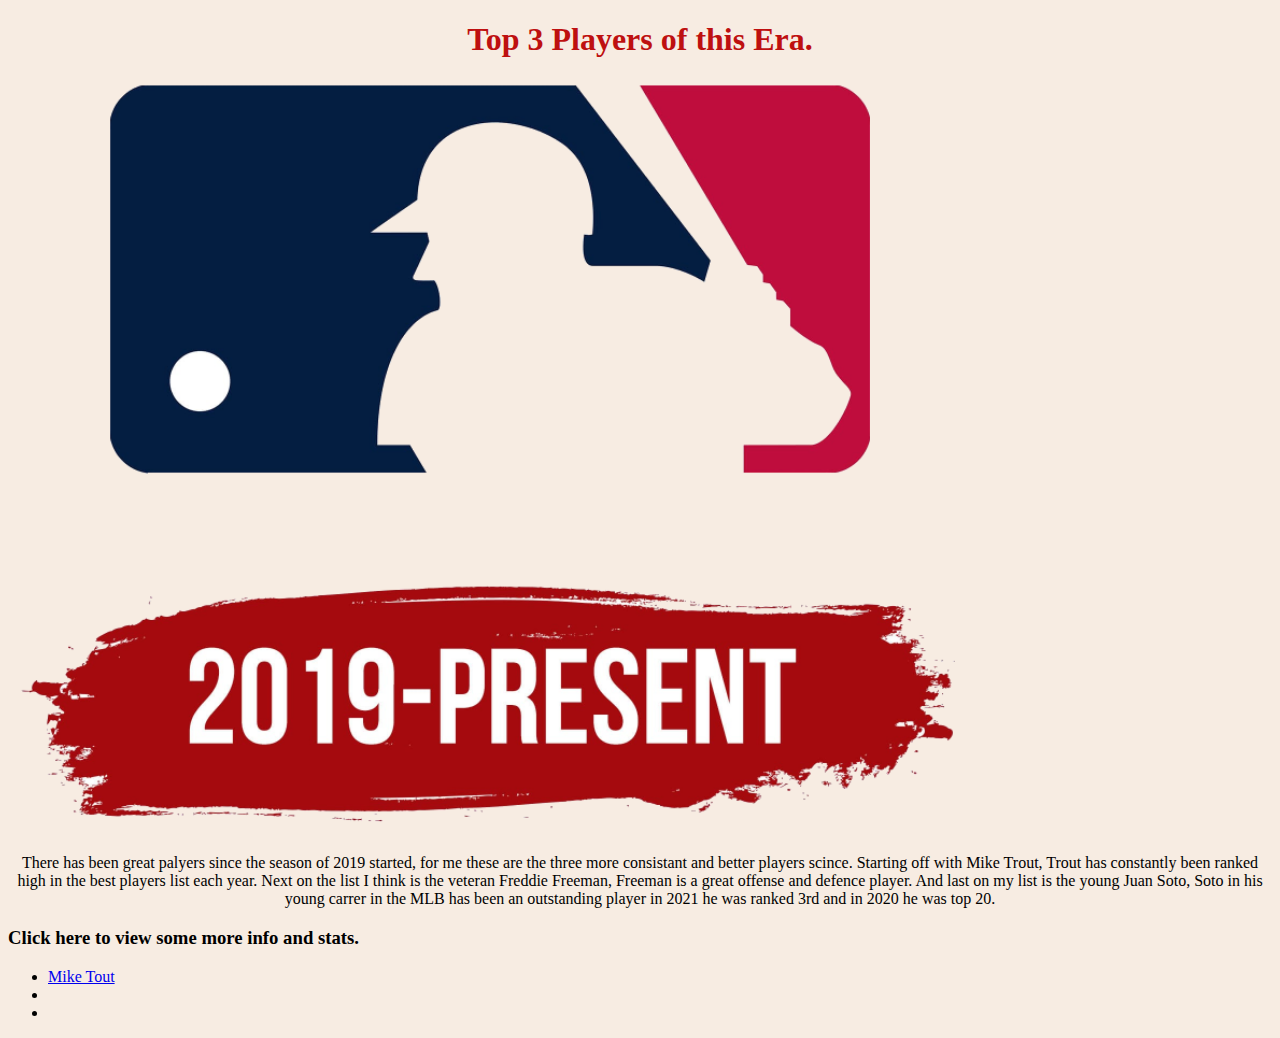
<file: index.html>
<!DOCTYPE html>
<html lang="en">

<head>
  <meta charset="UTF-8">
  <meta http-equiv="X-UA-Compatible" content="IE=edge">
  <meta name="viewport" content="width=device-width, initial-scale=1.0">
  <link rel="stylesheet" href="index.css">
  <title>My Unit Project</title>
</head>

<body>
  <h1>Top 3 Players of this Era.</h1>
  <img src="mlblogo.png">
  <p>There has been great palyers since the season of 2019 started, for me these are the three more consistant and
    better players scince. Starting off with Mike Trout, Trout has constantly been ranked high in the best players list
    each year. Next on the list I think is the veteran Freddie Freeman, Freeman is a great offense and defence player.
    And last on my list is the young Juan Soto, Soto in his young carrer in the MLB has been an outstanding player in
    2021 he was ranked 3rd and in 2020 he was top 20. </p>
  <h3>Click here to view some more info and stats.</h3>
  <ul>
    <li><a href="trout.html">Mike Tout</a></li>
    <li></li>
    <li></li>
  </ul>
 
  
</body>

</html>
</file>
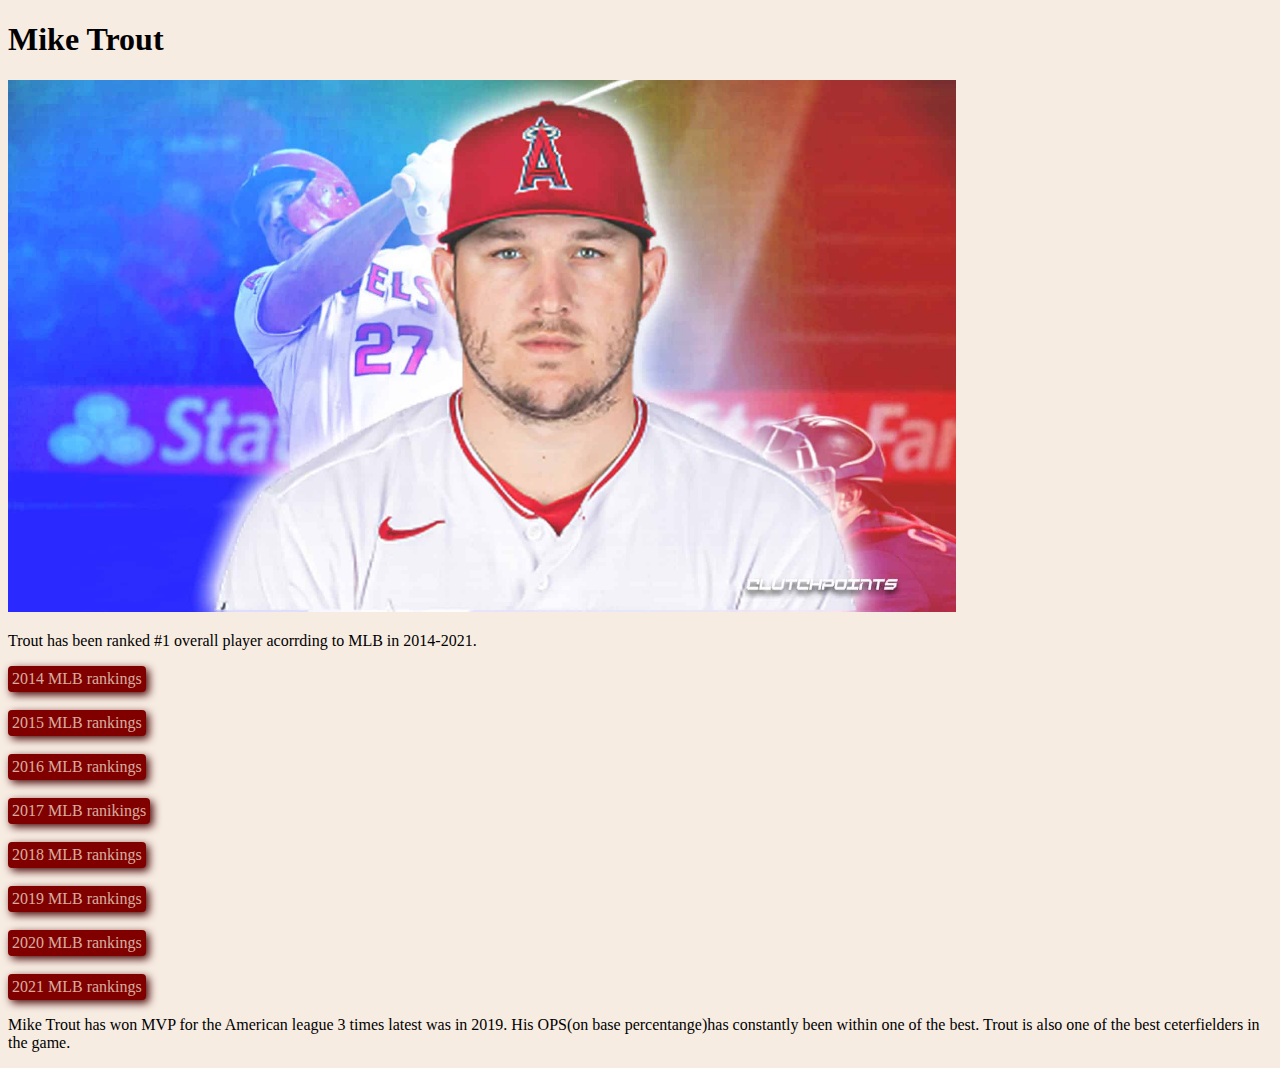
<file: trout.html>
<!DOCTYPE html>
<html lang="en">

<head>
  <meta charset="UTF-8">
  <meta http-equiv="X-UA-Compatible" content="IE=edge">
  <meta name="viewport" content="width=device-width, initial-scale=1.0">
  <link rel="stylesheet" href="trout.css">
  <title>Mike Trout</title>
</head>

<body>
  <h1>Mike Trout</h1>
  <img src="miketrout.jpg" width="800" alt="Trout image"><br>
  <p>Trout has been ranked #1 overall player acorrding to MLB in 2014-2021.</p>
  <a href="https://www.espn.com/mlb/story/_/page/bbtn100_top25/ranking-top-25-players-mlb-2014">2014 MLB rankings</a><br>
  <a href="https://www.espn.com/fantasy/baseball/story/_/page/mlbdk2k15_ranks_300/2015-fantasy-baseball-player-roto-rankings-top-300">2015 MLB rankings</a><br>
  <a href="https://www.espn.com/fantasy/baseball/story/_/page/mlbdk2k16_rotoranks_Top300/fantasy-baseball-rankings-top-300-players-2016-roto-leagues-mlb">2016 MLB rankings</a><br>
  <a href="https://www.espn.com/mlb/story/_/page/2017MLBRank100_top100list/mlbrank-complete-top-100-2017">2017 MLB ranikings</a><br>
  <a href="https://www.espn.com/mlb/story/_/id/23014636/2018-mlbrank-top-100-players-ranked-nos-50-1">2018 MLB rankings</a><br>
  <a href="https://www.espn.com/mlb/story/_/id/26231213/mlb-rank-2019-1-100">2019 MLB rankings</a><br>
  <a href="https://www.mlb.com/news/top-100-mlb-players-for-2020">2020 MLB rankings</a><br>
  <a href="https://www.espn.com/mlb/story/_/id/31044716/mlb-rank-2021-ranking-baseball-best-players-25-1">2021 MLB rankings</a>
  <p>Mike Trout has won MVP for the American league 3 times latest was in 2019. His OPS(on base percentange)has constantly been within one of the best. Trout is also one of the best ceterfielders in the game.</p>

</body>

</html>
</file>
<file: index.css>
h1 {
  text-align: center;
  color: rgb(190, 16, 16);

}

img {
  width: 75%;
  margin-left: auto;
  margin-right: auto;
}

p {
  display: block;
  text-align: center;
  margin-left: auto;
  margin-right: auto;

}

body{
  background-color: rgba(245, 230, 217, 0.76);
}
</file>
<file: trout.css>
img{
  width: 75%;
  margin-left: auto;
  margin-right: auto;
}

a{
  color: rgba(245, 230, 217, 0.76);
  text-decoration: none;
  display: block;
  background-color: maroon;
  width: fit-content;
  padding: 4px;
  border-radius: 4px;
  box-shadow: 3px 3px 8px rgb(71, 4, 4);

}

body{
  color: black;
  background-color: rgba(245, 230, 217, 0.76);
}
</file>
